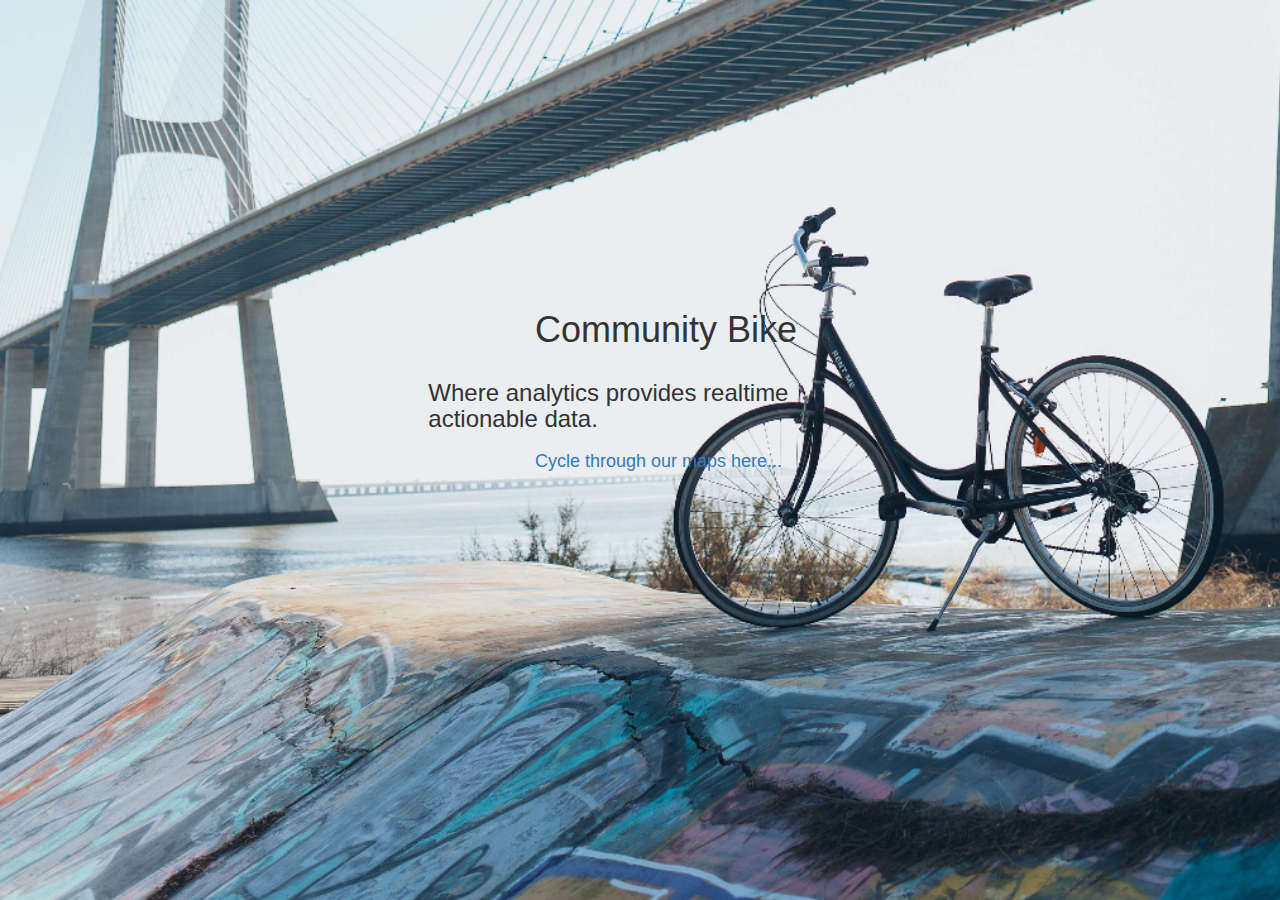
<file: client/index.html>
<!DOCTYPE html>
<html lang="en">

<head>
    <meta charset="UTF-8">
    <meta name="viewport" content="width=device-width, initial-scale=1.0">
    <meta http-equiv="X-UA-Compatible" content="ie=edge">
    <title>Commmunity Bike Homepage</title>

    <link rel="stylesheet" href="https://maxcdn.bootstrapcdn.com/bootstrap/3.3.7/css/bootstrap.min.css" type="text/css" />
    <link rel="stylesheet" href="assets/css/style.css" type="text/css" />

</head>

<body>
    <div class="container-fluid">
        <div class="container bike_image">
            <div class="row col-md-12 headline">
                <h1 class="col-md-offset-3 col-md-4">Community Bike</h1>
                <h3 class="col-md-offset-2 col-md-4">Where analytics provides realtime </br> actionable data.</h3>
                <h4><a class="col-md-offset-3 col-md-3 no_dec" href="maps.html">Cycle through our maps here...</a></h4>
            </div>
        </div>
    </div>
</body>

</html>
</file>
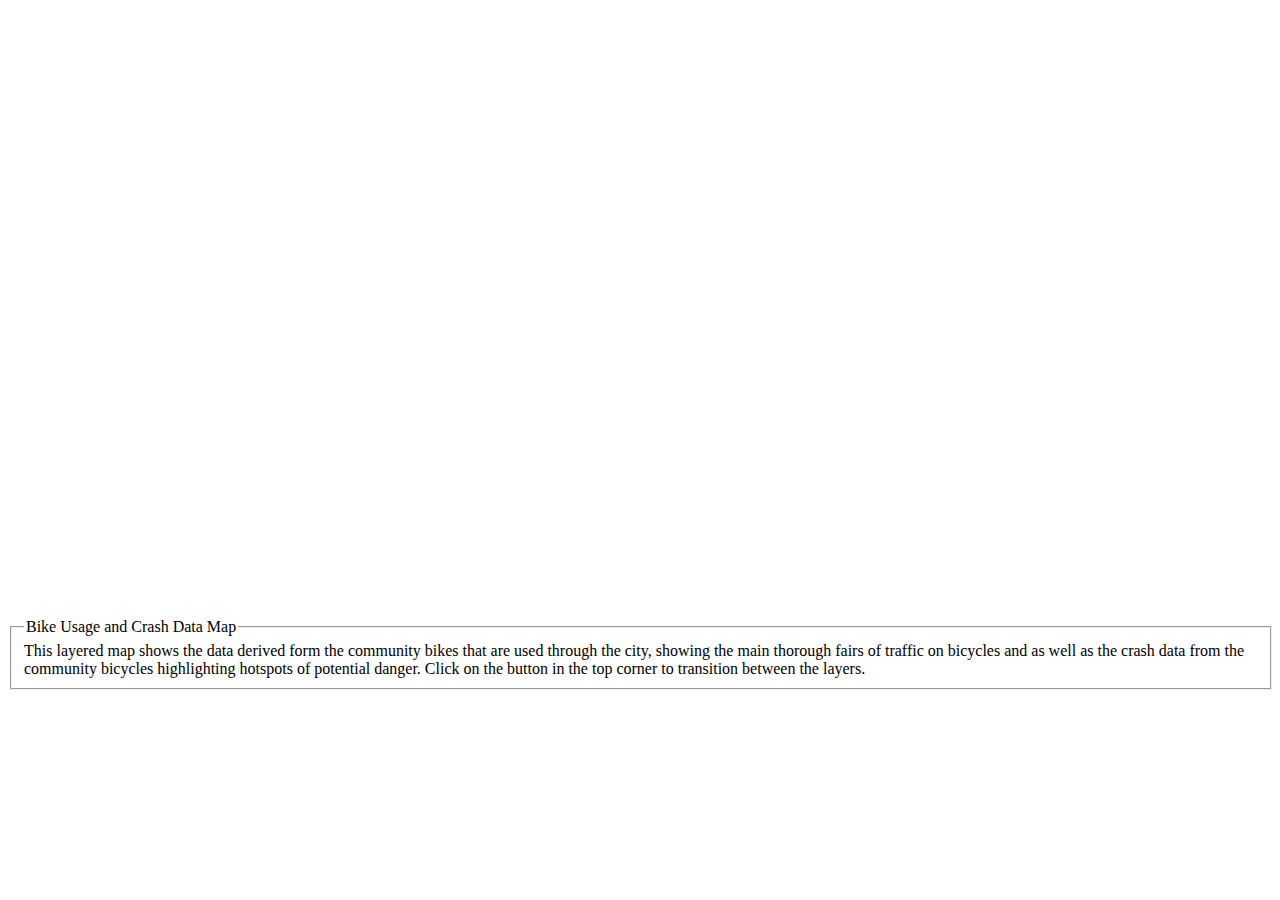
<file: maps.html>
<!DOCTYPE html>
<html>
<head>
    <title>Community Bike Maps</title>

    <meta charset="utf-8" />
    <meta http-equiv="x-ua-compatible" content="IE=Edge" />
    <meta name="viewport" content="width=device-width, initial-scale=1, shrink-to-fit=no" />
    <meta name="description" content="This sample shows how to create a heat map that uses clustering on the data source to improve performance for large data sets. " />
    <meta name="keywords" content="map, gis, API, SDK, heatmap, heat map, heatmaps, heat maps, density, layer, thermatic, clustering, superclusterer" />
    <meta name="author" content="Microsoft Azure Maps" />

    <!-- Add references to the Azure Maps Map control JavaScript and CSS files. -->
    <link rel="stylesheet" href="https://atlas.microsoft.com/sdk/javascript/mapcontrol/2/atlas.min.css" type="text/css" />
    <script src="https://atlas.microsoft.com/sdk/javascript/mapcontrol/2/atlas.min.js"></script>

    <script type='text/javascript'>
        var map, datasource;
        function GetMap() {
            //Initialize a map instance.
            map = new atlas.Map('myMap', {
                center: [-1.0813, 51.2690],
                zoom: 12.5,
                style: 'grayscale_dark', 
                //Add your Azure Maps subscription key to the map SDK. Get an Azure Maps key at https://azure.com/maps
                authOptions: {
                    authType: 'subscriptionKey',
                    subscriptionKey: 'quIKonFyQ4RbSFz0J6J316_6IMLXtgcRercYd6QWMuI'
                }
            });
            //Wait until the map resources are ready.
            map.events.add('ready', function () {
                //Create a data source and add it to the map.
                datasource = new atlas.source.DataSource(null, {
                    //Tell the data source to cluster point data.
                    cluster: true,
                    //The radius in pixels to cluster points together.
                    clusterRadius: 15
                });
                map.sources.add(datasource);
                //Create a heatmap and add it to the map.
                map.layers.add(new atlas.layer.HeatMapLayer(datasource, null, {
                    //Set the weight to the point_count property of the data points.
                    weight: ['get', 'point_count'],
                    //Optionally adjust the radius of each heat point.
                    radius: 20
                }), 'labels');
                //Load a data set of points, in this case earthquake data from the USGS.
                datasource.importDataFromUrl('https://earthquake.usgs.gov/earthquakes/feed/v1.0/summary/all_month.geojson');
            });
        }
    </script>
</head>
<body onload="GetMap()">
    <div id="myMap" style="position:relative;width:100%;min-width:290px;height:600px;"></div>

    <fieldset style="width:calc(100% - 30px);min-width:290px;margin-top:10px;">
        <legend>Bike Usage and Crash Data Map</legend>
       This layered map shows the data derived form the community bikes that are used through the city, showing the main thorough fairs of traffic on bicycles and 
       as well as the crash data from the community bicycles highlighting hotspots of potential danger.
       Click on the button in the top corner to transition between the layers.
    </fieldset>
</body>
</html>
</file>
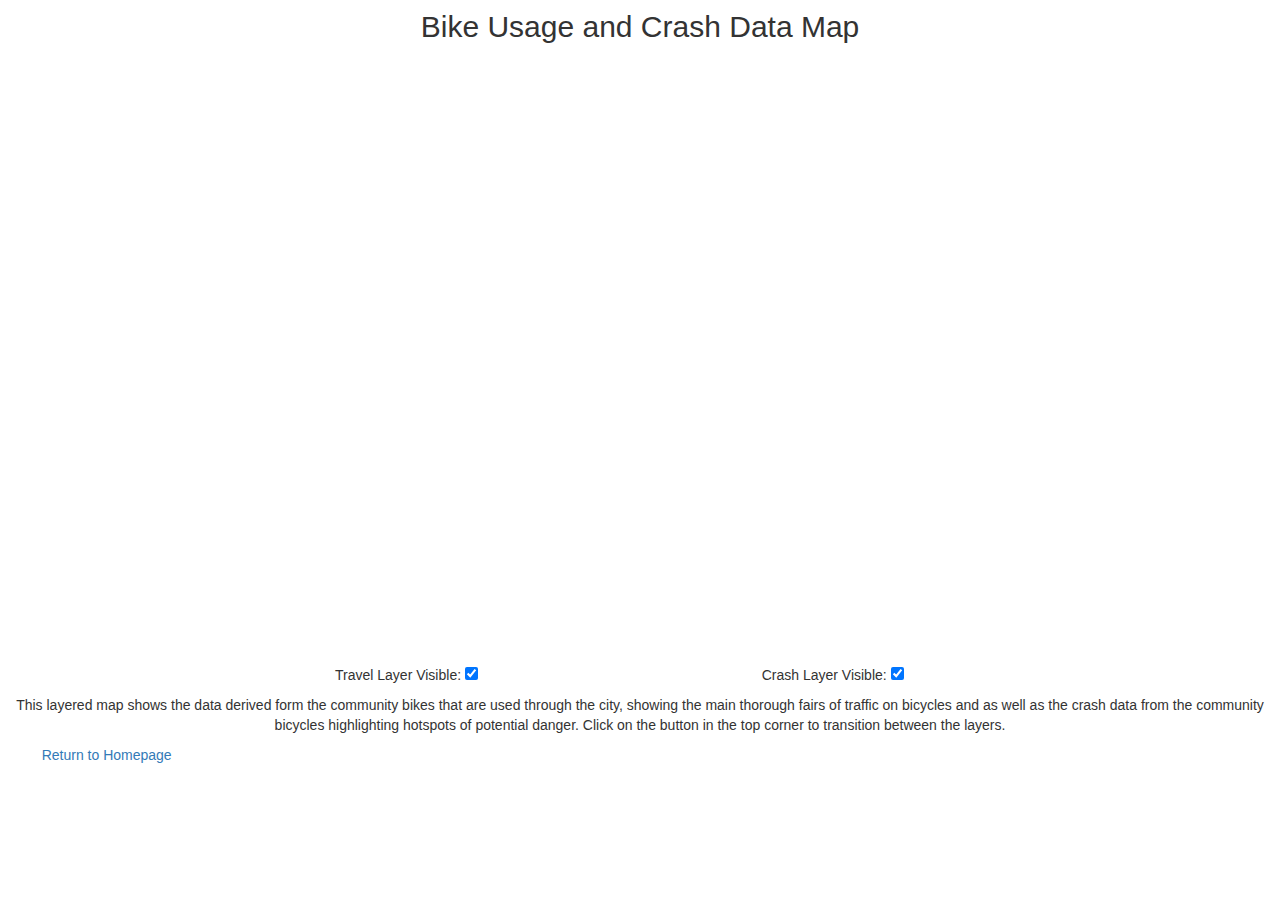
<file: client/maps.html>
<!DOCTYPE html>
<html>

<head>
    <title>Community Bike Maps</title>

    <meta charset="utf-8" />
    <meta http-equiv="x-ua-compatible" content="IE=Edge" />
    <meta name="viewport" content="width=device-width, initial-scale=1, shrink-to-fit=no" />
    <meta name="description" content="This sample shows how to create a heat map that uses clustering on the data source to improve performance for large data sets. " />
    <meta name="keywords" content="map, gis, API, SDK, heatmap, heat map, heatmaps, heat maps, density, layer, thermatic, clustering, superclusterer" />
    <meta name="author" content="Microsoft Azure Maps" />

    <!-- Add references to the Azure Maps Map control JavaScript and CSS files. -->
    <link rel="stylesheet" href="https://atlas.microsoft.com/sdk/javascript/mapcontrol/2/atlas.min.css" type="text/css" />
    <link rel="stylesheet" href="https://maxcdn.bootstrapcdn.com/bootstrap/3.3.7/css/bootstrap.min.css" type="text/css" />
    <link rel="stylesheet" href="assets/css/style.css" type="text/css" />

    <script src="https://atlas.microsoft.com/sdk/javascript/mapcontrol/2/atlas.min.js"></script>

    <script type='text/javascript'>
        var map, travel_datasource, crash_datasource;
        var travelLayer, crashLayer;

        function GetMap() {
            //Initialize a map instance.
            map = new atlas.Map('myMap', {
                center: [-1.0813, 51.2690],
                zoom: 13,
                style: 'grayscale_dark',
                //Add your Azure Maps subscription key to the map SDK. Get an Azure Maps key at https://azure.com/maps
                authOptions: {
                    authType: 'subscriptionKey',
                    subscriptionKey: 'quIKonFyQ4RbSFz0J6J316_6IMLXtgcRercYd6QWMuI'
                }
            });
            //Wait until the map resources are ready.
            map.events.add('ready', function() {
               //Create a data source and add it to the map.
                travel_datasource = new atlas.source.DataSource(null, {
                    //Tell the data source to cluster point data.
                    cluster: true,
                    //The radius in pixels to cluster points together.
                    clusterRadius: 15
                });
                map.sources.add(travel_datasource);

                //Create a heatmap and add it to the map.
                travelLayer = new atlas.layer.HeatMapLayer(travel_datasource, null, {
                    //Set the weight to the point_count property of the data points.
                    weight: ['get', 'point_count'],
                    //Optionally adjust the radius of each heat point.
                    radius: 20
                });

                map.layers.add(travelLayer, 'labels');
                //Load a data set of points, in this case earthquake data from the USGS.
                travel_datasource.importDataFromUrl("https://bikelocation.azurewebsites.net/api/locationgeojson");

                crash_datasource = new atlas.source.DataSource(null, {
                    //Tell the data source to cluster point data.
                    cluster: true,
                    //The radius in pixels to cluster points together.
                    clusterRadius: 15
                });
                map.sources.add(crash_datasource);
                //Create a heatmap and add it to the map.
                crashLayer = new atlas.layer.HeatMapLayer(crash_datasource, null, {
                    //Set the weight to the point_count property of the data points.
                    weight: ['get', 'point_count'],
                    //Optionally adjust the radius of each heat point.
                    radius: 20,
                    color: [
                        'interpolate', ['linear'],
                        ['heatmap-density'],
                        0, 'transparent',
                        0.01, 'purple',
                        0.5, '#fb00fb',
                        1, '#00c3ff'
                    ]
                });

                map.layers.add(crashLayer, 'labels');
                //Load a data set of points, in this case earthquake data from the USGS.
                crash_datasource.importDataFromUrl("https://bikelocation.azurewebsites.net/api/crashgeojson");

                alert_datasource = new atlas.source.DataSource(null, {
                    //Tell the data source to cluster point data.
                    cluster: false
                });
                map.sources.add(alert_datasource);
                //Create a heatmap and add it to the map.
                alertLayer = new atlas.layer.SymbolLayer(alert_datasource, null, {
                    iconOptions: {
                        image: 'pin-red',
                        allowOverlap: true
                    }});

                map.layers.add(alertLayer, 'labels');
                //Load a data set of points, in this case earthquake data from the USGS.
                alert_datasource.importDataFromUrl("https://bikelocation.azurewebsites.net/api/crashalerts");
            });
            getCrashInputOptions();
        }

        function updateTravelLayer() {
            var options = getTravelInputOptions();
            travelLayer.setOptions(options);
        }

        function updateCrashLayer() {
            var options = getCrashInputOptions();
            crashLayer.setOptions(options);
        }

        function getTravelInputOptions() {
            return {
                visible: getPropertyValue('visible', document.getElementById('VisibleTravel').checked)
            };
        }

        function getCrashInputOptions() {
            return {
                visible: getPropertyValue('visible', document.getElementById('VisibleCrash').checked)
            };
        }

        function getPropertyValue(propertyName, value) {
            return value;
        }
    </script>
</head>

<body onload="GetMap()">
    <div class="header">
        <h2>Bike Usage and Crash Data Map</h2>
    </div>

    <div>
        <div id="myMap" class="map_margin" style="position:relative;width:100%;min-width:290px;height:600px;"></div>
    </div>

    <div class="row">
        <div class="row">
            <div class="col-md-offset-3 col-md-3" title="Specifies if the layer is visible or not.">
                <p>Travel Layer Visible:
                    <input id="VisibleTravel" type="checkbox" onclick="updateTravelLayer()" checked="checked" />
                </p>
            </div>
            <div class="col-md-offset-1 col-md-3 " title="Specifies if the layer is visible or not.">
                <p>Crash Layer Visible:
                    <input id="VisibleCrash" type="checkbox" onclick="updateCrashLayer()" checked="checked" />
                </p>
            </div>
        </div>
        <div class="row map_info">
            <p class="col-md-12">
                This layered map shows the data derived form the community bikes that are used through the city, showing the main thorough fairs of traffic on bicycles and as well as the crash data from the community bicycles highlighting hotspots of potential danger.
                Click on the button in the top corner to transition between the layers.
            </p>
            <div class="row no_margin">
                <a class="no_dec col-md-2" href="index.html">Return to Homepage</a>
            </div>
        </div>
</body>

</html>
</file>
<file: client/assets/css/style.css>
html,
body {
    margin: 0;
    padding: 0;
}

.container-fluid {
    padding: 0;
    margin: 0;
}

.row {
    margin-left: 0;
    margin-right: 0;
    padding: 0;
}

.no-dec {
    text-decoration: none;
}

/*-----------------------------Index Page ----*/

.container {
    display: flex;
}

.bike_image {
    background: url("/client/assets/images/bicycleimage.jpg");
    background-repeat: no-repeat;
    background-size: cover;
    width: 100vw;
    height: 100vh;
    transition: all .5s ease-in-out;
    -moz-transition: all .5s ease-in-out;
    -webkit-transition: all .5s ease-in-out;
}

.headline {
    display: inline-grid;
    background-color: transparent;
    position: absolute;
    top: 300px;
    left: 150px;
}

/*------------------------------Maps Page-------*/

.header {
    display: flex;
    justify-content: center;
    margin-top: -10px;
    margin-bottom: 5px;
    font-size: 25px;
    line-height: inherit;
    color: #333;
}

.map_margin {
    margin-bottom: 5px;
}

.map_info {
    text-align: center;
}

/*-------------------------------------------Media Queries------------*/

@media(min-width: 320px) and (max-width: 439px) {
    .bike_image {
        background-position-x: -530px;
    }
    .headline {
        top: 175px;
        left: -7px;
    }
    .title {
        font-size: 20px;
    }
    .title_message {
        font-size: 14px;
    }
    .title_link {
        font-size: 12px;
    }
}

@media(min-width: 440px) and (max-width: 589px) {
    .bike_image {
        background-position-x: -475px;
    }
    .headline {
        top: 190px;
        left: 0px;
    }
    .title {
        font-size: 30px;
    }
    .title_message {
        font-size: 16px;
    }
    .title_link {
        font-size: 14px;
    }
}

@media(min-width: 590px) and (max-width: 710px) {
    .bike_image {
        background-position-x: center;
    }
    .headline {
        top: 190px;
        left: 40px;
    }
    .title {
        font-size: 25px;
    }
    .title_message {
        font-size: 16px;
    }
    .title_link {
        font-size: 14px;
    }
}

@media(min-width: 711px) and (max-width: 779px) {
    .bike_image {
        background-position-x: center;
    }
    .headline {
        top: 210px;
        left: 70px;
    }
    .title {
        font-size: 25px;
    }
    .title_message {
        font-size: 16px;
    }
    .title_link {
        font-size: 14px;
    }
}

@media(min-width: 780px) and (max-width: 900px) {
    .bike_image {
        background-position-x: center;
    }
    .headline {
        top: 170px;
        left: 120px;
    }
    .title {
        font-size: 25px;
    }
    .title_message {
        font-size: 18px;
    }
    .title_link {
        font-size: 16px;
    }
}

@media(min-width: 901px) and (max-width: 990px) {
    .bike_image {
        background-position-x: center;
    }
    .headline {
        top: 170px;
        left: 170px;
    }
    .title {
        font-size: 25px;
    }
    .title_message {
        font-size: 18px;
    }
    .title_link {
        font-size: 16px;
    }
}

@media(min-width: 991px) and (max-width: 1200px) {
    .headline {
        top: 220px;
        left: 160px;
    }
     .title {
        font-size: 25px;
    }
    .title_message {
        font-size: 18px;
    }
    .title_link {
        font-size: 16px;
    }
}

@media(min-width: 1201px) and (max-width: 1469px) {
    .headline {
        top: 290px;
        left: 200px;
    }
     .title {
        font-size: 36px;
    }
    .title_message {
        font-size: 24px;
    }
    .title_link {
        font-size: 18px;
    }
}

@media(min-width: 1470px) and (max-width: 1899px) {
    .headline {
        top: 225px;
        left: 50px;
    }
     .title {
        font-size: 40px;
    }
    .title_message {
        font-size: 30px;
    }
    .title_link {
        font-size: 22px;
    }
}

@media(min-width: 1900px) and (max-width: 2099px) {
    .headline {
        top: 300px;
        left: 50px;
    }
     .title {
        font-size: 40px;
    }
    .title_message {
        font-size: 30px;
    }
    .title_link {
        font-size: 22px;
    }
}

@media(min-width: 2100px) and (max-width: 2800px) {
    .headline {
        top: 400px;
        left: 150px;
    }
     .title {
        font-size: 50px;
    }
    .title_message {
        font-size: 35px;
    }
    .title_link {
        font-size: 26px;
    }
}
</file>
